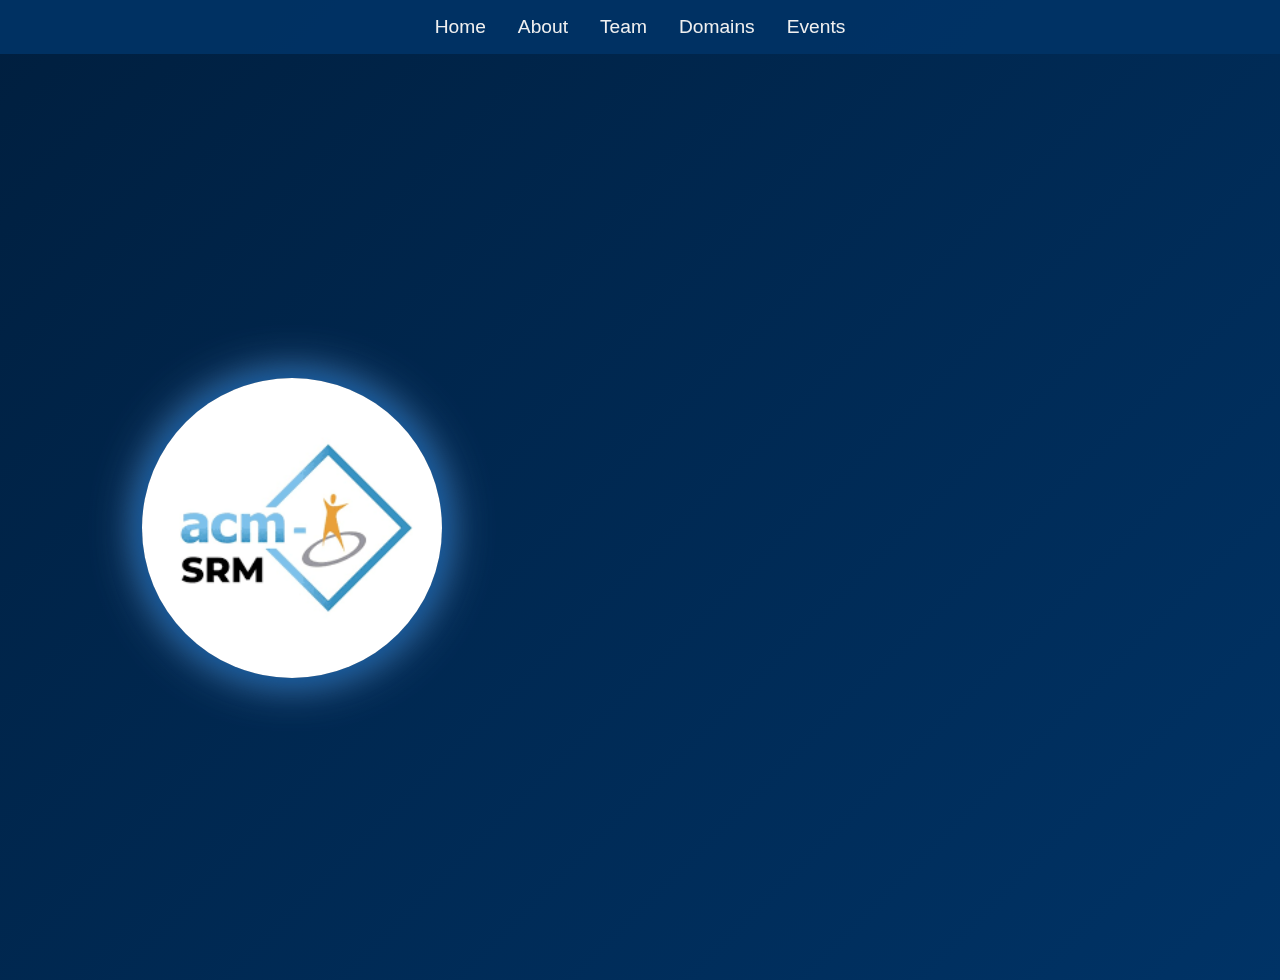
<file: index.html>
<!DOCTYPE html>
<html lang="en">

<head>
    <meta charset="UTF-8">
    <meta name="viewport" content="width=device-width, initial-scale=1.0">
    <title>ACM SIGCHI Club</title>
    <link rel="stylesheet" href="style.css">
</head>

<body>
    <!-- Navbar -->
    <nav>
        <ul>
            <li><a href="index.html">Home</a></li>
            <li><a href="about.html">About</a></li>
            <li><a href="team.html">Team</a></li>
            <li><a href="domains.html">Domains</a></li>
            <li><a href="events.html">Events</a></li>

        </ul>
    </nav>

    <!-- Home Content -->
    <div class="home-container">
        <div class="home-logo">
            <img src="logo.png" alt="ACM SIGCHI Logo">
        </div>
        <div class="home-text">
            <h1 class="home-title">ACM SIGCHI</h1>
            <p class="home-motto">Advancing Human-Computer Interaction at SRM</p>
        </div>
    </div>
</file>
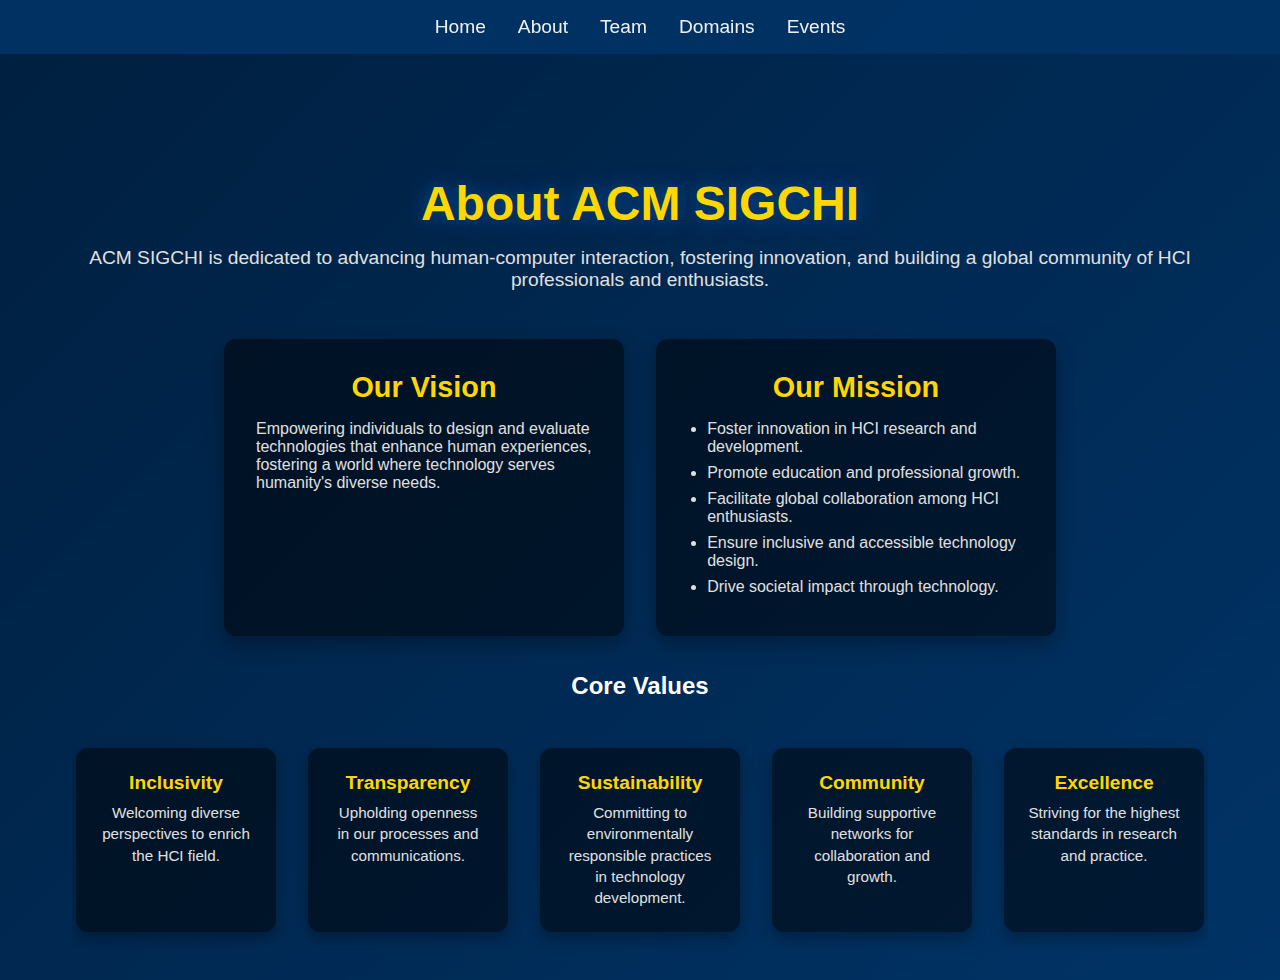
<file: about.html>
<!DOCTYPE html>
<html lang="en">

<head>
    <meta charset="UTF-8">
    <meta name="viewport" content="width=device-width, initial-scale=1.0">
    <title>About ACM SIGCHI</title>
    <link rel="stylesheet" href="style.css">
</head>

<body>

    <!-- Navbar -->
    <nav>
        <ul>
            <li><a href="index.html">Home</a></li>
            <li><a href="about.html">About</a></li>
            <li><a href="team.html">Team</a></li>
            <li><a href="domains.html">Domains</a></li>
            <li><a href="events.html">Events</a></li>
        </ul>
    </nav>

    <div class="about-container">

        <h1>About ACM SIGCHI</h1>
        <p class="about-intro">
            ACM SIGCHI is dedicated to advancing human-computer interaction, fostering innovation, and building a global
            community of HCI professionals and enthusiasts.
        </p>

        <!-- Vision & Mission -->
        <div class="vision-mission">
            <div class="card">
                <h2>Our Vision</h2>
                <p>Empowering individuals to design and evaluate technologies that enhance human experiences, fostering
                    a world where technology serves humanity's diverse needs.</p>
            </div>

            <div class="card">
                <h2>Our Mission</h2>
                <ul>
                    <li>Foster innovation in HCI research and development.</li>
                    <li>Promote education and professional growth.</li>
                    <li>Facilitate global collaboration among HCI enthusiasts.</li>
                    <li>Ensure inclusive and accessible technology design.</li>
                    <li>Drive societal impact through technology.</li>
                </ul>
            </div>
        </div>

        <!-- Core Values -->
        <br><br>
        <h2>Core Values</h2>
        <div class="core-values">
            <div class="value-card">
                <h3>Inclusivity</h3>
                <p>Welcoming diverse perspectives to enrich the HCI field.</p>
            </div>
            <div class="value-card">
                <h3>Transparency</h3>
                <p>Upholding openness in our processes and communications.</p>
            </div>
            <div class="value-card">
                <h3>Sustainability</h3>
                <p>Committing to environmentally responsible practices in technology development.</p>
            </div>
            <div class="value-card">
                <h3>Community</h3>
                <p>Building supportive networks for collaboration and growth.</p>
            </div>
            <div class="value-card">
                <h3>Excellence</h3>
                <p>Striving for the highest standards in research and practice.</p>
            </div>
        </div>

    </div>

</body>

</html>
</file>
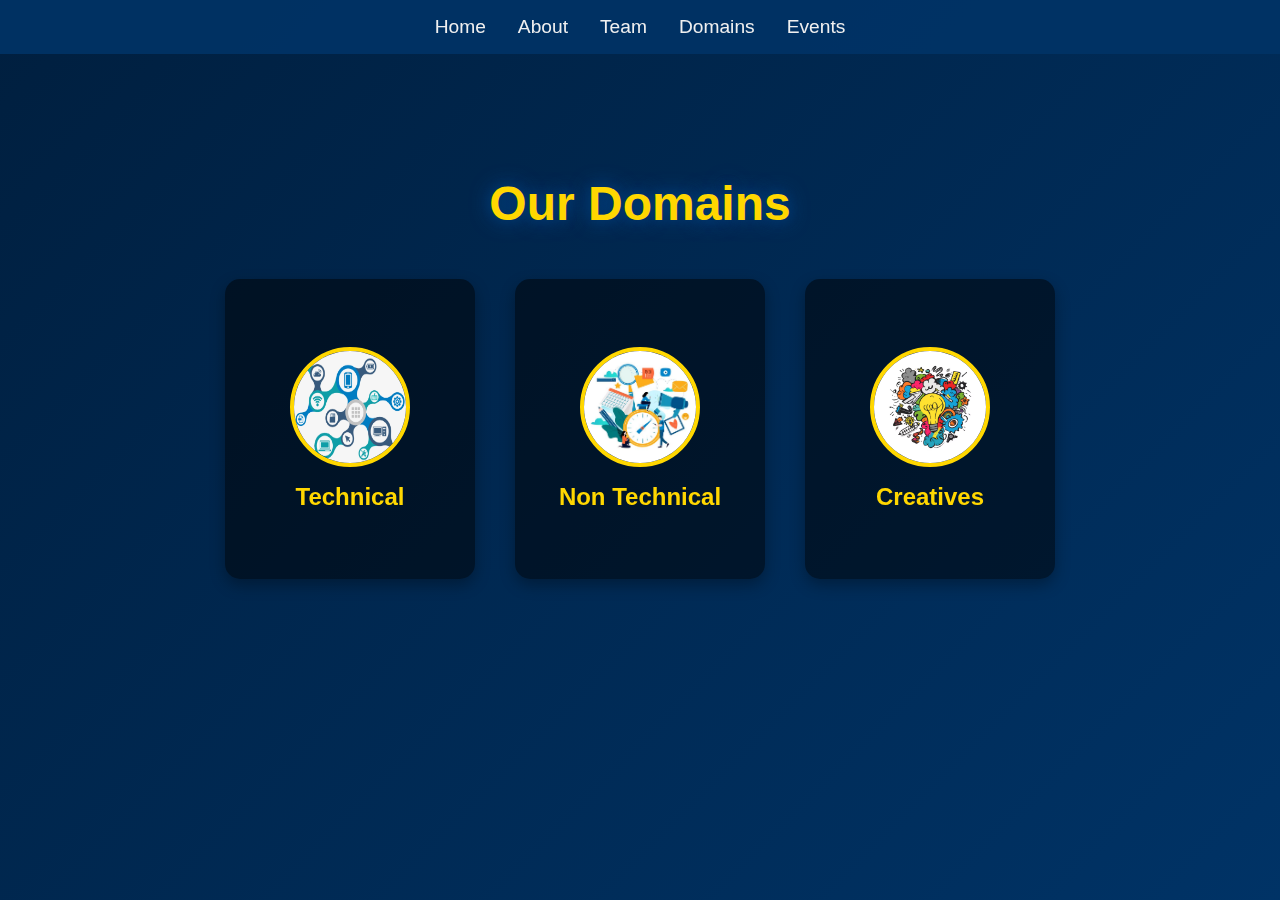
<file: domains.html>
<!DOCTYPE html>
<html lang="en">
<head>
    <meta charset="UTF-8">
    <meta name="viewport" content="width=device-width, initial-scale=1.0">
    <title>ACM SIGCHI Domains</title>
    <link rel="stylesheet" href="style.css">
</head>
<body>

    <!-- Navbar -->
    <nav>
        <ul>
            <li><a href="index.html">Home</a></li>
            <li><a href="about.html">About</a></li>
            <li><a href="team.html">Team</a></li>
            <li><a href="domains.html">Domains</a></li>
            <li><a href="events.html">Events</a></li>
        </ul>
    </nav>

    <div class="domains-container">
        <h1>Our Domains</h1>
        <div class="domains-grid">

            <!-- Technical Domain -->
            <div class="flip-card">
                <div class="flip-card-inner">
                    <div class="flip-card-front">
                        <img src="icons/technical.png" alt="Technical" />
                        <h3>Technical</h3>
                    </div>
                    <div class="flip-card-back">
                        <h3>Technical</h3>
                        <p>Responsible for web development, app development, coding projects, and technical workshops.</p>
                    </div>
                </div>
            </div>

            <!-- Non-Technical Domain -->
            <div class="flip-card">
                <div class="flip-card-inner">
                    <div class="flip-card-front">
                        <img src="icons/nontech.jpg" alt="Non Technical" />
                        <h3>Non Technical</h3>
                    </div>
                    <div class="flip-card-back">
                        <h3>Non Technical</h3>
                        <p>Manages event planning, outreach, social media, documentation, and club coordination activities.</p>
                    </div>
                </div>
            </div>

            <!-- Creatives Domain -->
            <div class="flip-card">
                <div class="flip-card-inner">
                    <div class="flip-card-front">
                        <img src="icons/creatives.avif" alt="Creatives" />
                        <h3>Creatives</h3>
                    </div>
                    <div class="flip-card-back">
                        <h3>Creatives</h3>
                        <p>Handles design, graphics, posters, videos, photography, and visual content for the club.</p>
                    </div>
                </div>
            </div>

        </div>
    </div>

     <script>
        // Select all flip-card-inner elements
        const flipCards = document.querySelectorAll('.flip-card-inner');

        flipCards.forEach(card => {
            card.addEventListener('click', () => {
                card.classList.toggle('flipped');
            });
        });
    </script>

</body>
</html>
</file>
<file: style.css>
/* ---------- General Reset ---------- */
* {
  margin: 0;
  padding: 0;
  box-sizing: border-box;
  font-family: "Poppins", sans-serif;
}

body {
  padding-top: 80px;
  background: linear-gradient(
    135deg,
    #001f3f,
    #003366,
    #00509e,
    #6699cc,
    #f8f9fa
  );
  background-size: 400% 400%;
  animation: gradientShift 15s ease infinite;
  color: #f0f0f0;
  text-align: center;
  min-height: 100vh;
}

/* ---------- Navbar ---------- */
nav {
  position: fixed;
  top: 0;
  width: 100%;
  background: rgba(0, 51, 102, 0.9);
  padding: 1rem 0;
  z-index: 1000;
}

nav ul {
  list-style: none;
  display: flex;
  justify-content: center;
  flex-wrap: wrap;
  gap: 2rem;
}

nav ul li a {
  color: #f0f0f0;
  text-decoration: none;
  font-size: 1.2rem;
  transition: 0.3s ease-in-out;
}

nav ul li a:hover {
  color: #aad4ff;
  text-shadow: 0 0 8px #aad4ff;
  transform: scale(1.05);
}

/* ---------- Home Page ---------- */
.home-container {
  display: flex;
  justify-content: center;
  align-items: center;
  gap: 6rem;
  flex-wrap: wrap;
  height: 100vh;
  padding: 0 2rem;
}

.home-logo img {
  width: 300px;
  height: 300px;
  border-radius: 50%;
  box-shadow: 0 0 30px #00509e, 0 0 50px #6699cc;
  animation: float 4s ease-in-out infinite;
  transition: transform 0.5s ease, box-shadow 0.5s ease;
}

.home-logo img:hover {
  transform: scale(1.15) rotate(-3deg);
  box-shadow: 0 0 50px #003366, 0 0 80px #6699cc;
}

.home-text {
  max-width: 600px;
  text-align: left;
  animation: textSlide 2s ease forwards;
  opacity: 0;
}

.home-title {
  font-size: 4rem;
  color: #e0e0e0;
  text-shadow: 0 0 20px #003366, 0 0 40px #6699cc;
  margin-bottom: 1rem;
}

.home-motto {
  font-size: 1.8rem;
  color: #aad4ff;
  line-height: 1.5;
  animation: glow 3s ease-in-out infinite alternate;
}

/* ---------- Team Page ---------- */
.team-container {
  padding: 6rem 2rem 2rem;
  text-align: center;
}

.team-container h2 {
  margin-bottom: 2rem;
  font-size: 2.5rem;
  color: #ffd700;
  text-shadow: 0 0 10px #003366, 0 0 20px #00509e;
}

.team-section {
  display: flex;
  flex-wrap: wrap;
  justify-content: center;
  gap: 2rem;
}

.team-member {
  width: 200px;
  text-align: center;
  background-color: rgba(255, 255, 255, 0.05);
  border-radius: 10px;
  padding: 1rem;
  transition: transform 0.3s ease, box-shadow 0.3s ease;
}

.team-member:hover {
  transform: translateY(-10px);
  box-shadow: 0 6px 12px rgba(0, 0, 0, 0.2);
}

.member-image img {
  width: 150px;
  height: 150px;
  border-radius: 50%;
  border: 4px solid #ffd700;
  box-shadow: 0 0 15px #ffd700;
  transition: transform 0.3s ease;
}

.team-member:hover .member-image img {
  transform: scale(1.05);
}

.member h3 {
  margin-top: 0.5rem;
  font-size: 1.2rem;
  color: #f0f0f0;
}

.social-icons {
  margin-top: 0.5rem;
  display: flex;
  justify-content: center;
  gap: 0.5rem;
}

.social-icons img {
  width: 28px;
  height: 28px;
  transition: transform 0.3s ease, filter 0.3s ease;
}

.social-icons img:hover {
  transform: scale(1.2);
  filter: drop-shadow(0 0 5px #ffd700);
}

/* ---------- Animations ---------- */
@keyframes gradientShift {
  0% {
    background-position: 0% 50%;
  }
  50% {
    background-position: 100% 50%;
  }
  100% {
    background-position: 0% 50%;
  }
}

@keyframes float {
  0%,
  100% {
    transform: translateY(0);
  }
  50% {
    transform: translateY(-15px);
  }
}

@keyframes glow {
  from {
    text-shadow: 0 0 10px #003366, 0 0 20px #00509e;
  }
  to {
    text-shadow: 0 0 20px #6699cc, 0 0 40px #aaddff;
  }
}

@keyframes textSlide {
  0% {
    opacity: 0;
    transform: translateX(50px);
  }
  100% {
    opacity: 1;
    transform: translateX(0);
  }
}

/* ---------- Responsive ---------- */
@media (max-width: 900px) {
  .home-container {
    flex-direction: column;
    gap: 2rem;
  }
  .home-text {
    max-width: 90%;
  }
  .home-title {
    font-size: 3rem;
  }
  .home-motto {
    font-size: 1.5rem;
  }
  .team-member {
    width: 160px;
  }
  .member-image img {
    width: 130px;
    height: 130px;
  }
  .social-icons img {
    width: 24px;
    height: 24px;
  }
  .team-container h2 {
    font-size: 2rem;
  }
}

@media (max-width: 600px) {
  .team-section {
    flex-direction: column;
    gap: 1.5rem;
  }
  .team-member {
    width: 140px;
    padding: 0.8rem;
  }
  .member-image img {
    width: 120px;
    height: 120px;
  }
  .social-icons img {
    width: 20px;
    height: 20px;
  }
  .team-container h2 {
    font-size: 1.8rem;
  }
  .member h3 {
    font-size: 1rem;
  }
  nav ul {
    flex-direction: column;
    gap: 0.5rem;
  }
}

/* ---------- About Page ---------- */
.about-container {
  max-width: 1200px;
  margin: 0 auto;
  padding: 6rem 2rem 2rem 2rem;
  text-align: center;
  color: #fff;
}

.about-container h1 {
  font-size: 3rem;
  margin-bottom: 1rem;
  color: #ffd700;
  text-shadow: 0 0 10px #003366, 0 0 20px #00509e;
}

.about-intro {
  font-size: 1.2rem;
  margin-bottom: 3rem;
  color: #e0e0e0;
}

/* Vision & Mission Section */
.vision-mission {
  display: flex;
  gap: 2rem;
  justify-content: center;
  flex-wrap: wrap;
}

.vision-mission .card {
  background-color: rgba(0, 0, 0, 0.5);
  border-radius: 12px;
  padding: 2rem;
  width: 400px;
  box-shadow: 0 8px 20px rgba(0, 0, 0, 0.3);
  transition: transform 0.3s ease, box-shadow 0.3s ease;
}

.vision-mission .card:hover {
  transform: translateY(-10px);
  box-shadow: 0 12px 30px rgba(0, 0, 0, 0.4);
}

.vision-mission .card h2 {
  font-size: 1.8rem;
  margin-bottom: 1rem;
  color: #ffd700;
}

.vision-mission .card p,
.vision-mission .card ul {
  font-size: 1rem;
  color: #e0e0e0;
  text-align: left;
}

.vision-mission .card ul {
  padding-left: 1.2rem;
}

.vision-mission .card ul li {
  margin-bottom: 0.5rem;
}

/* ---------- Vision & Mission Cards ---------- */
.vision-mission {
  display: flex;
  gap: 2rem;
  justify-content: center;
  flex-wrap: wrap;
}

.vision-mission .card {
  background-color: rgba(0, 0, 0, 0.5);
  border-radius: 12px;
  padding: 2rem;
  width: 400px;
  box-shadow: 0 8px 20px rgba(0, 0, 0, 0.3);
  transition: transform 0.3s ease, box-shadow 0.3s ease;
}

.vision-mission .card:hover {
  transform: translateY(-10px);
  box-shadow: 0 12px 30px rgba(0, 0, 0, 0.4);
}

.vision-mission .card h2 {
  font-size: 1.8rem;
  margin-bottom: 1rem;
  color: #ffd700;
}

.vision-mission .card p,
.vision-mission .card ul {
  font-size: 1rem;
  color: #e0e0e0;
  text-align: left;
}

.vision-mission .card ul {
  padding-left: 1.2rem;
}

.vision-mission .card ul li {
  margin-bottom: 0.5rem;
}

/* ---------- Core Values ---------- */
.core-values {
  display: flex;
  flex-wrap: nowrap; /* keep all cards in one line */
  justify-content: center;
  gap: 2rem; /* spacing between cards */
  margin-top: 2rem;
  overflow-x: auto; /* allow horizontal scroll if screen is small */
  padding: 1rem 0;
}

.value-card {
  flex: 0 0 auto; /* prevent shrinking */
  width: 200px; /* uniform width */
  background-color: rgba(0, 0, 0, 0.5);
  border-radius: 12px;
  padding: 1.5rem;
  text-align: center;
  box-shadow: 0 6px 15px rgba(0, 0, 0, 0.3);
  transition: transform 0.3s ease, box-shadow 0.3s ease;
}

.value-card:hover {
  transform: translateY(-8px);
  box-shadow: 0 10px 25px rgba(0, 0, 0, 0.4);
}

.value-card img {
  width: 60px;
  height: 60px;
  margin-bottom: 1rem;
}

.value-card h3 {
  font-size: 1.2rem;
  margin-bottom: 0.5rem;
  color: #ffd700;
}

.value-card p {
  font-size: 0.95rem;
  color: #e0e0e0;
  line-height: 1.4;
}

/* ---------- Responsive ---------- */
@media (max-width: 900px) {
  .vision-mission {
    flex-direction: column;
    align-items: center;
  }
  .vision-mission .card {
    width: 90%;
  }

  .core-values {
    flex-wrap: wrap;
    gap: 1.5rem;
  }
  .value-card {
    width: 45%;
  } /* two per row on tablets */
}

@media (max-width: 600px) {
  .core-values {
    flex-direction: column;
    gap: 1rem;
  }
  .value-card {
    width: 90%;
  } /* stack all cards on phones */
}

/* Responsive Design */
@media (max-width: 900px) {
  .vision-mission {
    flex-direction: column;
    align-items: center;
  }

  .vision-mission .card {
    width: 90%;
  }

  .about-container h1 {
    font-size: 2.5rem;
  }

  .about-intro {
    font-size: 1.1rem;
  }
}

@media (max-width: 500px) {
  .about-container h1 {
    font-size: 2rem;
  }

  .vision-mission .card h2 {
    font-size: 1.5rem;
  }

  .vision-mission .card p,
  .vision-mission .card ul li {
    font-size: 0.95rem;
  }
}


/* Domains Page */
.domains-container {
    padding: 6rem 2rem 2rem 2rem;
    text-align: center;
}

.domains-container h1 {
    font-size: 3rem;
    margin-bottom: 3rem;
    color: #ffd700;
    text-shadow: 0 0 10px #003366, 0 0 20px #00509E;
}

/* Grid for cards */
.domains-grid {
    display: flex;
    justify-content: center;
    gap: 2.5rem;
    flex-wrap: wrap;
}

/* Flip Card */
.flip-card {
    background-color: transparent;
    width: 250px;
    height: 300px;
    perspective: 1000px;
}

.flip-card-inner {
    position: relative;
    width: 100%;
    height: 100%;
    transition: transform 0.8s;
    transform-style: preserve-3d;
    cursor: pointer;
}

.flip-card-front, .flip-card-back {
    position: absolute;
    width: 100%;
    height: 100%;
    backface-visibility: hidden;
    border-radius: 15px;
    overflow: hidden;
    box-shadow: 0 6px 15px rgba(0,0,0,0.3);
}

/* For hover on desktop */
.flip-card:hover .flip-card-inner {
    transform: rotateY(180deg);
}

/* For click/tap on mobile */
.flip-card-inner.flipped {
    transform: rotateY(180deg);
}

.flip-card-inner {
    position: relative;
    width: 100%;
    height: 100%;
    transition: transform 0.8s;
    transform-style: preserve-3d;
    cursor: pointer;
}


.flip-card-front {
    background-color: rgba(0,0,0,0.5);
    color: white;
    display: flex;
    flex-direction: column;
    align-items: center;
    justify-content: center;
}

.flip-card-front img {
    width: 120px;
    height: 120px;
    border-radius: 50%;
    margin-bottom: 1rem;
    border: 4px solid #ffd700;
}

.flip-card-front h3 {
    font-size: 1.5rem;
    color: #ffd700;
}

.flip-card-back {
    background-color: rgba(0,0,0,0.7);
    color: #f0f0f0;
    transform: rotateY(180deg);
    display: flex;
    flex-direction: column;
    justify-content: center;
    padding: 1rem;
}

.flip-card-back h3 {
    font-size: 1.5rem;
    margin-bottom: 1rem;
    color: #ffd700;
}

.flip-card-back p {
    font-size: 1rem;
    line-height: 1.5;
}

/* Responsive */
@media (max-width: 900px) {
    .domains-grid {
        flex-direction: column;
        align-items: center;
        gap: 2rem;
    }
}


.events-container {
    padding: 6rem 2rem 2rem 2rem;
    text-align: center;
}

.events-container h1 {
    font-size: 3rem;
    color: #ffd700;
    text-shadow: 0 0 10px #003366, 0 0 20px #00509E;
    margin-bottom: 0.5rem;
}

.subtitle {
    font-size: 1.2rem;
    margin-bottom: 3rem;
    color: #e0e0e0;
}

.events-grid {
    display: flex;
    flex-wrap: wrap;
    gap: 2rem;
    justify-content: center;
}

.event-card {
    width: 300px;
    background-color: rgba(0,0,0,0.5);
    border-radius: 12px;
    padding: 1rem;
    transition: transform 0.3s ease, box-shadow 0.3s ease;
    text-align: center;
}

.event-card img {
    width: 100%;
    height: 180px;
    border-radius: 12px;
    object-fit: cover;
    margin-bottom: 1rem;
}

.event-card h3 {
    color: #ffd700;
    margin-bottom: 0.5rem;
}

.event-date {
    font-size: 0.9rem;
    color: #aad4ff;
    margin-bottom: 1rem;
}

.event-desc {
    font-size: 0.95rem;
    color: #e0e0e0;
    line-height: 1.4;
}

.event-card:hover {
    transform: translateY(-8px) scale(1.02);
    box-shadow: 0 10px 20px rgba(0,0,0,0.4);
}

/* Responsive */
@media (max-width: 900px) {
    .event-card { width: 45%; }
}

@media (max-width: 600px) {
    .event-card { width: 90%; }
}

/* Modal container */
.modal {
    display: none; /* hidden by default */
    position: fixed;
    z-index: 2000;
    left: 0;
    top: 0;
    width: 100%;
    height: 100%;
    overflow: auto;
    background-color: rgba(0,0,0,0.7);
}

/* Modal content */
.modal-content {
    background-color: #0d1b2a;
    margin: 10% auto;
    padding: 2rem;
    border-radius: 12px;
    width: 90%;
    max-width: 600px;
    color: #f0f0f0;
    position: relative;
    text-align: center;
}

.modal-content img {
    width: 100%;
    border-radius: 8px;
    margin-top: 1rem;
}

/* Close button */
.close {
    color: #ffd700;
    position: absolute;
    top: 1rem;
    right: 1.5rem;
    font-size: 2rem;
    font-weight: bold;
    cursor: pointer;
    transition: transform 0.2s;
}

.close:hover {
    transform: scale(1.2);
}

/* Responsive */
@media (max-width: 600px) {
    .modal-content {
        width: 95%;
        padding: 1rem;
    }
}
</file>
